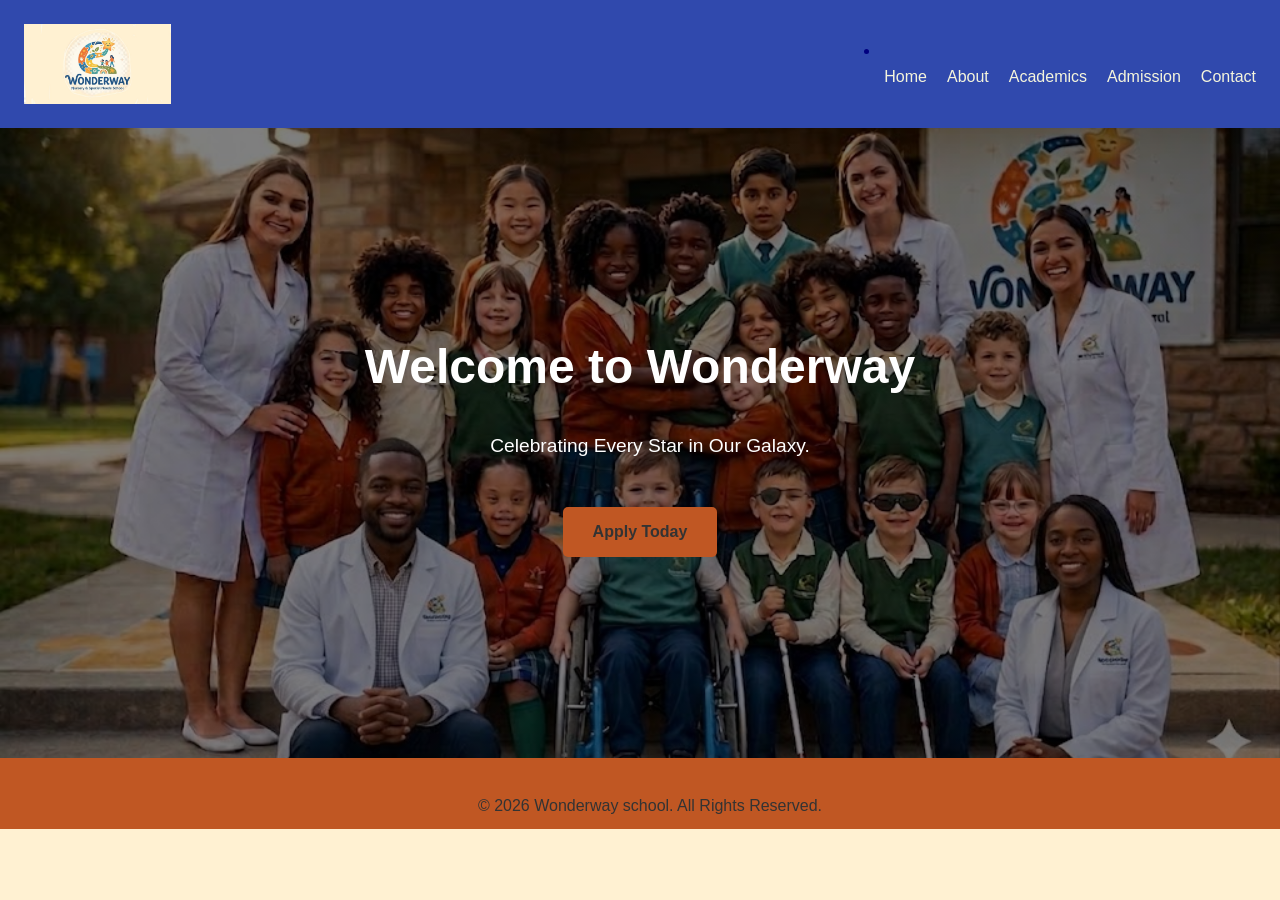
<file: index.html>
<!DOCTYPE html>
<html lang="en">
<head>
    <meta charset="UTF-8">
    <meta name="viewport" content="width=device-width, initial-scale=1.0">
    <title> WonderWay Academy | Excellence in Education</title>
    <link rel="stylesheet" href="style.css">
</head>
<body>
    <header>
        <nav class="navbar">
            <div class="logo">
 <img src="ion.jpg">
</div>
      <li><ul class="nav-links">
    <li><a href="index.html">Home</a></li>
    <li><a href="about.html">About</a></li>
    <li><a href="academics.html">Academics</a></li>
    <li><a href="admissions.html">Admission</a></li>
    <li><a href="contact.html">Contact</a></li>
</ul></li>
            </ul>
        </nav>
    </header>
    <section class="hero slideshow">
        <div class="hero-content">
        <h1>Welcome to Wonderway</h1>
        <p> Celebrating Every Star in Our Galaxy. </p>
            <a href= "admissions.html"class="btn">Apply Today</a>
        </div>
    </section>
      <footer>
        <p>&copy; 2026 Wonderway school. All Rights Reserved.</p>
    </footer>
</body>
</html>
</file>
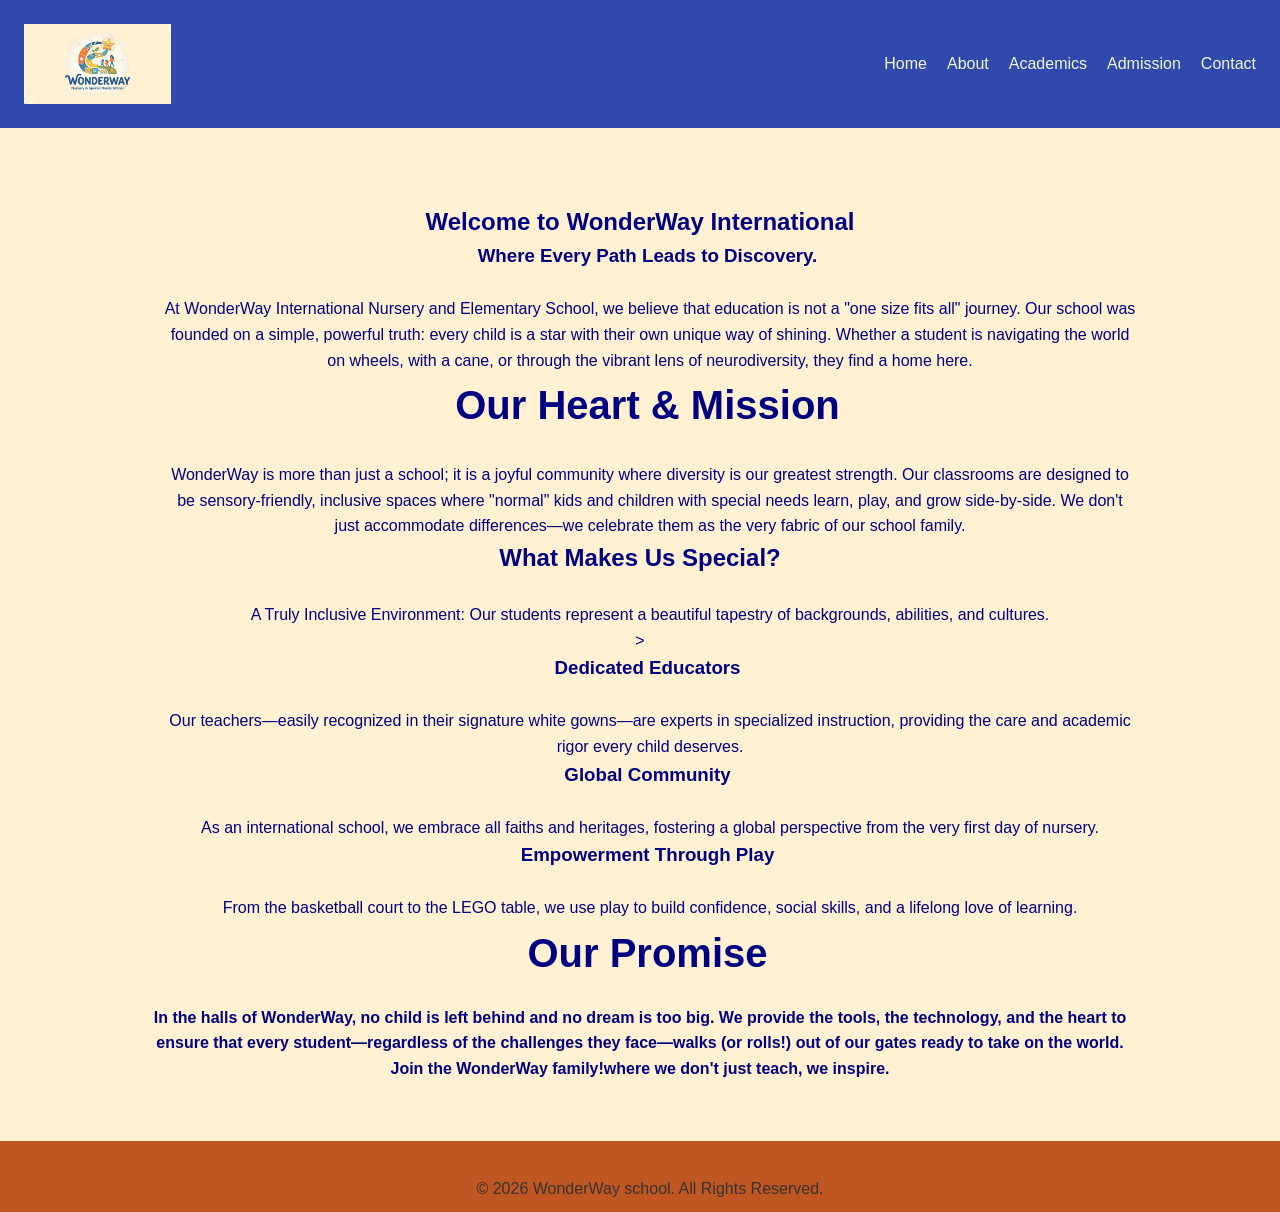
<file: about.html>
<!Doctype html>
<html>
<head>
    <meta charset="UTF-8">
    <meta name="viewport" content="width=device-width, initial-scale=1.0">
    <title>About Us | WonderWay Academy</title>
    <link rel="stylesheet" href="style.css">
</head>
<body>
    <header>
<nav class="navbar">
            <div class="logo">
 <img src="ion.jpg">
</div>
           <ul class="nav-links">
    <li><a href="index.html">Home</a></li>
    <li><a href="about.html">About</a></li>
    <li><a href="academics.html">Academics</a></li>
    <li><a href="admissions.html">Admission</a></li>
    <li><a href="contact.html">Contact</a></li>
</ul>
<!--Nav bar-->
        </nav>
    </header>
<section class="content-section">
    <h1>Welcome to WonderWay International</h1>
<h3>Where Every Path Leads to Discovery.</h3>

<p>At WonderWay International Nursery and Elementary School, we believe that education is not a "one size fits all" journey. Our school was founded on a simple, powerful truth: every child is a star with their own unique way of shining. Whether a student is navigating the world on wheels, with a cane, or through the vibrant lens of neurodiversity, they find a home here.</p>

<h2>Our Heart & Mission</h2>

<p>WonderWay is more than just a school; it is a joyful community where diversity is our greatest strength. Our classrooms are designed to be sensory-friendly, inclusive spaces where "normal" kids and children with special needs learn, play, and grow side-by-side. We don't just accommodate differences—we celebrate them as the very fabric of our school family.</p>

<h1>What Makes Us Special?</h1>

<p>A Truly Inclusive Environment: Our students represent a beautiful tapestry of backgrounds, abilities, and cultures.</p>>

<h3>Dedicated Educators</h3> <p>Our teachers—easily recognized in their signature white gowns—are experts in specialized instruction, providing the care and academic rigor every child deserves.</p>

<h3>Global Community</h3><p> As an international school, we embrace all faiths and heritages, fostering a global perspective from the very first day of nursery.</p>

<h3>Empowerment Through Play</h3><p>From the basketball court to the LEGO table, we use play to build confidence, social skills, and a lifelong love of learning.</p>

<h2>Our Promise<h2>

<h4>In the halls of WonderWay, no child is left behind and no dream is too big. We provide the tools, the technology, and the heart to ensure that every student—regardless of the challenges they face—walks (or rolls!) out of our gates ready to take on the world.

Join the WonderWay family!where we don't just teach, we inspire.</h4>
</section>
<!-- Footer --> 
 <footer>
        <p>&copy; 2026 WonderWay school. All Rights Reserved.</p>
    </footer>
</body>
</html>
</file>
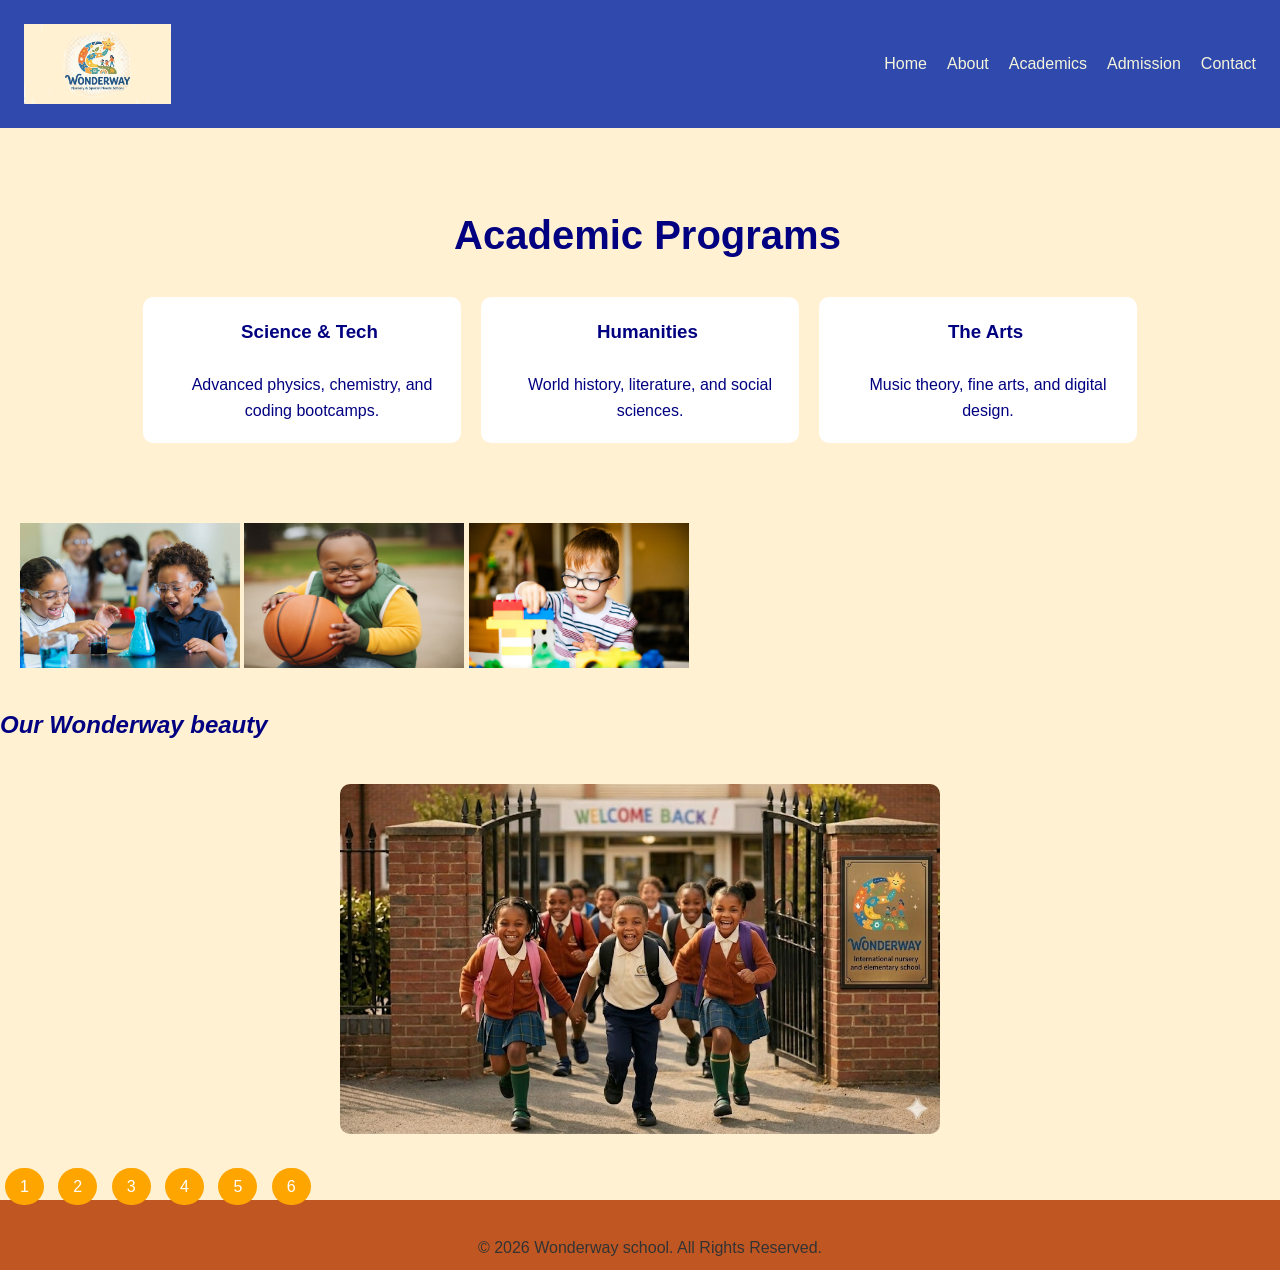
<file: academics.html>
<!Doctype html>
<html>
<head>
    <meta charset="UTF-8">
    <meta name="viewport" content="width=device-width, initial-scale=1.0">
    <title>About Us | WonderWay Academy</title>
    <link rel="stylesheet" href="style.css">
</head>
<body>
<!-- Navigation Bar -->
    <header>
<nav class="navbar">
            <div class="logo">
 <img src="ion.jpg">
</div>
            <ul class="nav-links">
    <li><a href="index.html">Home</a></li>
    <li><a href="about.html">About</a></li>
    <li><a href="academics.html">Academics</a></li>
    <li><a href="admissions.html">Admission</a></li>
    <li><a href="contact.html">Contact</a></li>
</ul>
        </nav>
    </header>
<section class="content-section">
    <h2>Academic Programs</h2>
    <div class="academic-grid">
     <div class="dept">
            <h3>Science & Tech</h3>
            <p>Advanced physics, chemistry, and coding bootcamps.</p>
        </div>
        <div class="dept">
            <h3>Humanities</h3>
            <p>World history, literature, and social sciences.</p>
        </div>
        <div class="dept">
            <h3>The Arts</h3>
            <p>Music theory, fine arts, and digital design.</p>
        </div>
    </div>
</section>
<div class="img">
 <img src="science.jpg" height=145 width=220>
  <img src="spo.jpg" height=145 width=220>
   <img src="lego.jpg" height=145 width=220>
</div>
<h2 style="margin-left:50;"><i>Our Wonderway beauty</i></h2>

<!-- Radio buttons -->
<input type="radio" name="slides" id="slide1" checked>
<input type="radio" name="slides" id="slide2">
<input type="radio" name="slides" id="slide3">
<input type="radio" name="slides" id="slide4">
<input type="radio" name="slides" id="slide5">
<input type="radio" name="slides" id="slide6">

<div class="slider">
  <div class="slides">
    <img src="gate.jpg" alt="Photo 1">
    <img src="act.jpg" alt="Photo 2">
    <img src="blind.jpg" alt="Photo 3">
    <img src="p.jpg">
    <img src="t.jpg">
   <img src="z.jpg">
  </div>
</div>

<div class="navigation">
  <label for="slide1">1</label>
  <label for="slide2">2</label>
  <label for="slide3">3</label>
  <label for="slide4">4</label>
 <label for="slide5">5</label>
 <label for="slide6">6</label>
</div>

<!-- Footer -->
    <footer>
        <p>&copy; 2026 Wonderway school. All Rights Reserved.</p>
    </footer>
</body>
</html>
</file>
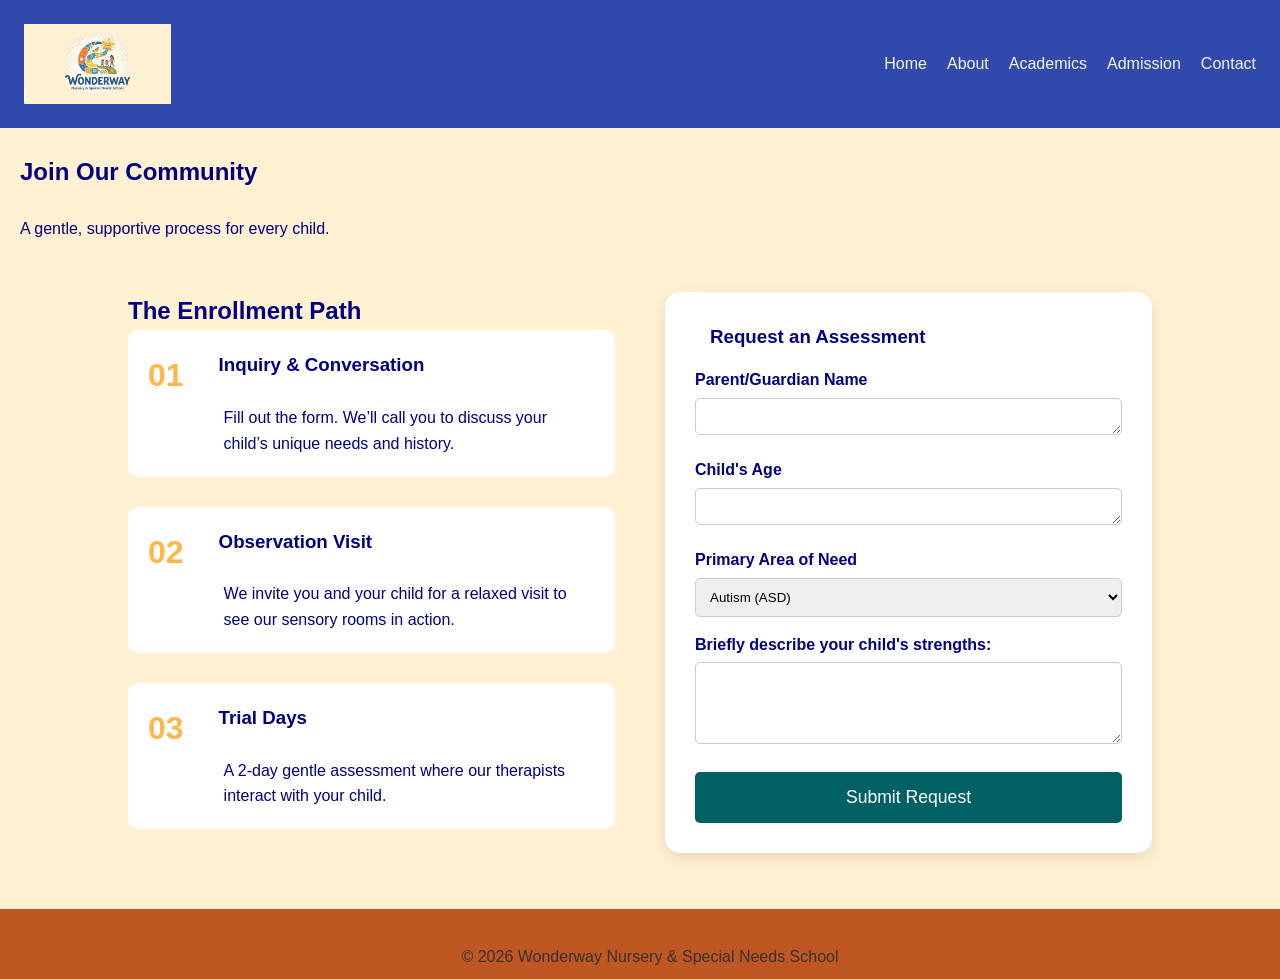
<file: admissions.html>
<!DOCTYPE html>
<html lang="en">
<head>
    <meta charset="UTF-8">
    <meta name="viewport" content="width=device-width, initial-scale=1.0">
    <title>Enrollment | Wonderway School</title>
    <link rel="stylesheet" href="style.css">
</head>
<body>

    <header>
<nav class="navbar">
            <div class="logo">
 <img src="ion.jpg">
</div>  
            <ul class="nav-links">
    <li><a href="index.html">Home</a></li>
    <li><a href="about.html">About</a></li>
    <li><a href="academics.html">Academics</a></li>
    <li><a href="admissions.html">Admission</a></li>
    <li><a href="contact.html">Contact</a></li>
</ul>
        </nav>
    </header>
    <section class="page-banner">
        <h1>Join Our Community</h1>
        <p>A gentle, supportive process for every child.</p>
    </section>

    <section class="container">
        <div class="admission-grid">
            
            <div class="info-side">
                <h2>The Enrollment Path</h2>
                <div class="step-card">
                    <span>01</span>
                    <div>
                        <h3>Inquiry & Conversation</h3>
                        <p>Fill out the form. We’ll call you to discuss your child’s unique needs and history.</p>
                    </div>
                </div>
                <div class="step-card">
                    <span>02</span>
                    <div>
                        <h3>Observation Visit</h3>
                        <p>We invite you and your child for a relaxed visit to see our sensory rooms in action.</p>
                    </div>
                </div>
                <div class="step-card">
                    <span>03</span>
                    <div>
                        <h3>Trial Days</h3>
                        <p>A 2-day gentle assessment where our therapists interact with your child.</p>
                    </div>
                </div>
            </div>

            <div class="form-side">
                <form class="enroll-form">
                    <h3>Request an Assessment</h3>
                    <label>Parent/Guardian Name</label>
                    <input type="text"required>
<textarea rows="1"></textarea>

                    
                    <label>Child's Age</label>
                    <input type="number" required>
<textarea rows="1"></textarea>


                    <label>Primary Area of Need</label>
                    <select>
                        <option>Autism (ASD)</option>
                        <option>Speech & Language</option>
                        <option>Sensory Processing</option>
                        <option>Physical Development</option>
                        <option>Other / Multiple Needs</option>
                    </select>

                    <label>Briefly describe your child's strengths:</label>
                    <textarea rows="4"></textarea>

                    <button type="submit" class="btn-submit">Submit Request</button>
                </form>
            </div>

        </div>
    </section>

    <footer>
        <p>&copy; 2026 Wonderway Nursery & Special Needs School</p>
    </footer>

</body>
</html>
</file>
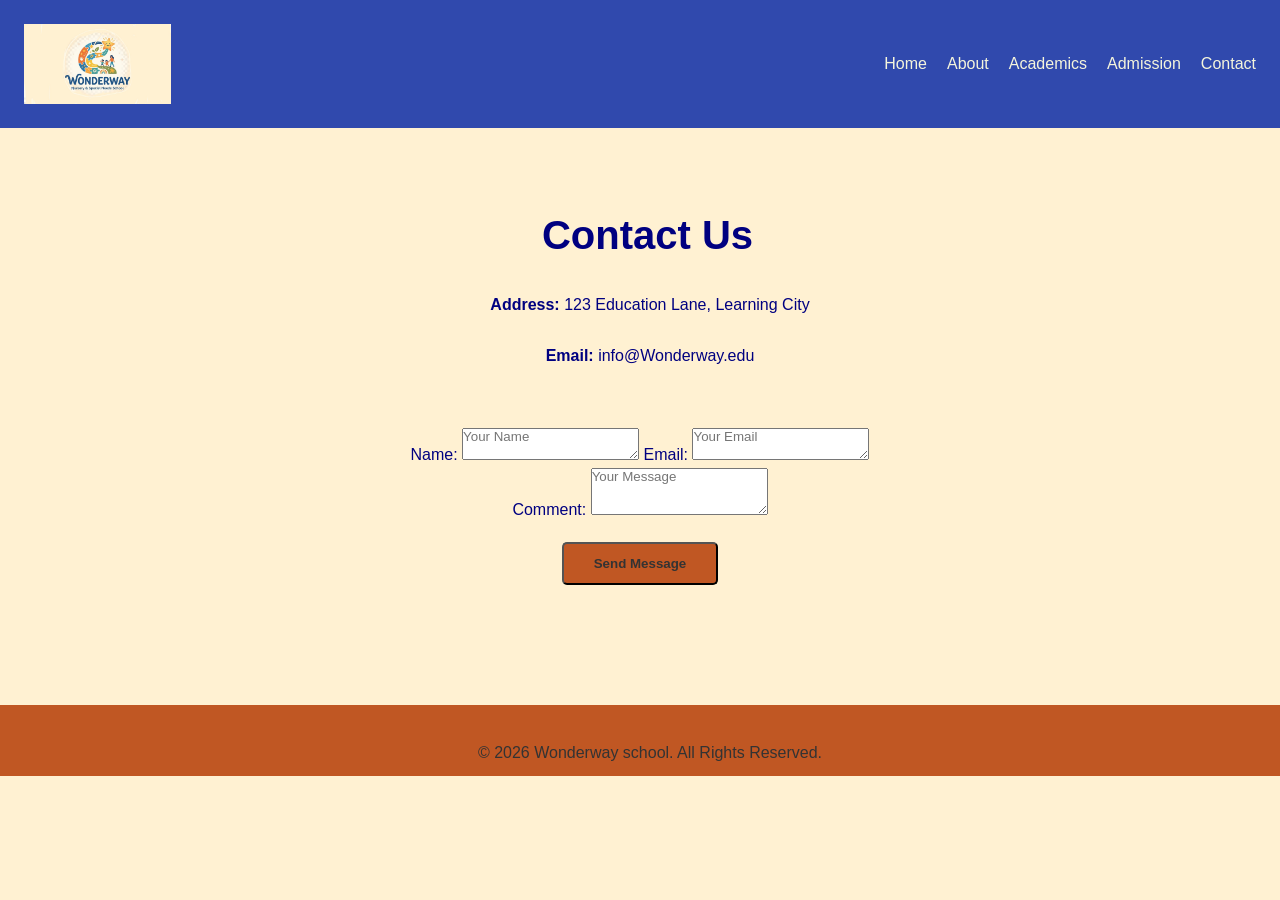
<file: contact.html>
<!Doctype html>
<html>
<head>
    <meta charset="UTF-8">
    <meta name="viewport" content="width=device-width, initial-scale=1.0">
    <title>About Us | WonderWay Academy</title>
    <link rel="stylesheet" href="style.css">
</head>
<body>
<!-- Navigation Bar -->
    <header>
        <nav class="navbar">
            <div class="logo">
 <img src="ion.jpg">
</div>  
            <ul class="nav-links">
    <li><a href="index.html">Home</a></li>
    <li><a href="about.html">About</a></li>
    <li><a href="academics.html">Academics</a></li>
    <li><a href="admissions.html">Admission</a></li>
    <li><a href="contact.html">Contact</a></li>
</ul>
        </nav>
    </header>
<section class="content-section">
    <h2>Contact Us</h2>
    <div class="contact-container">
        <div class="info">
            <p><strong>Address:</strong> 123 Education Lane, Learning City</p>
            <p><strong>Email:</strong> info@Wonderway.edu</p>
        </div>
        <form class="contact-form">
             <label>Name:</label>
            <textarea input type="text" placeholder="Your Name" required></textarea>
   <label>Email:</label>
            <textarea input type="email" placeholder="Your Email"required></textarea>
<br/>
           <label>Comment:</label>
 <textarea rows="3"input type="text" placeholder="Your Message"></textarea>
</br>
            <button type="submit" class="btn">Send Message</button>
        </form>
    </div>
    </div>
</section>
<!-- Footer -->
    <footer>
        <p>&copy; 2026 Wonderway school. All Rights Reserved.</p>
    </footer>

</body>
</html>
</file>
<file: style.css>
/* General Styles */
* {
    margin: 0;
    padding: 0;
    box-sizing: border-box;
    font-family: 'Segoe UI', Tahoma, Geneva, Verdana, sans-serif;
}

body {
    line-height: 1.6;
    color: navy;
    background-color:#FFF1D2;
}
/* Navigation */
nav {
    display: flex;
    justify-content: space-between;
    align-items: center;
    padding: 1.5rem;
    background-color:#3049AD;
/* Dark Green School Theme */
}
.logo {
    align-items:left;
    height: 80px;
    width:  90px;
    display: flex;
    margin-left:0px;
}
.nav-links {
    list-style: none;
    display: flex;
}


.nav-links li {
    margin-left: 20px;
}

.nav-links a {
    text-decoration: none;
    color: beige;
    transition: color 0.3s;
}

.nav-links a:hover {
    color: #333;
    background-color:#82C8E5
}

/* Hero Section */
.hero {
    height: 70vh;
    background: linear-gradient(rgba(0,0,0,0.5), rgba(0,0,0,0.5)),
                url('wh.jpg');
    background-size: cover;
    background-position: center;
    display: flex;
    align-items: center;
    justify-content: center;
    text-align: center;
    color: white;
}

.hero-content h1 {
    font-size: 3rem;
    margin-bottom: 10px;
}
.hero-content p {
    font-size: 1.2rem;
    margin-bottom: 25px;
}

.btn {
    display: inline-block;
    background: #C05723;
    color: #333;
    padding: 12px 30px;
    text-decoration: none;
    border-radius: 5px;
    font-weight: bold;
    margin-top: 20px;
}
.features {
    display: flex;
    justify-content: space-around;
    padding: 50px 10%;
    background: #D1D9D4;
}

.card {
    background: #FFFDF5;
    padding: 20px;
    width: 30%;
    border-radius: 8px;
    box-shadow: 0 4px 8px rgba(0,0,0,0.1);
    text-align: center;
}

.card h3 {
    color: #004d40;
    margin-bottom: 10px;
}

/* Footer */
footer {
    text-align: center;
    padding: 10px;
    background: #C05723;
    color: #333;
}
Specific Styling */
.page-banner {
    background:beige;
    padding: 60px 10%;
    text-align: center;
}

.container {
    padding: 50px 10%;
}

.admission-grid {
    display: grid;
    grid-template-columns: 1fr 1fr;
    gap: 50px;
}

.step-card {
    display: flex;
    gap: 20px;
    margin-bottom: 30px;
    background: white;
    padding: 20px;
    border-radius: 10px;
}

.step-card span {
    font-size: 2rem;
    font-weight: bold;
    color: #ffb74d; /* Warm orange */
}

/* The Enrollment Form */
.enroll-form {
    background: white;
    padding: 30px;
    border-radius: 15px;
    box-shadow: 0 5px 15px rgba(0,0,0,0.1);
}

.enroll-form label {
    display: block;
    margin-top: 15px;
    font-weight: bold;
}

.enroll-form input, .enroll-form select, .enroll-form textarea {
    width: 100%;
    padding: 10px;
    margin-top: 5px;
    border: 1px solid #ccc;
    border-radius: 5px;
}

.btn-submit {
    margin-top: 20px;
    background: #006064;
    color: white;
    padding: 15px;
    width: 100%;
    border: none;
    border-radius: 5px;
    cursor: pointer;
    font-size: 1.1rem;
}
.page-banner h1,p{
    margin-left:20px;
    margin-top: 25px;
}
.img{
     margin: 20px;
     align-items:center;
     padding-bottom: 10px;
}
.content-section h2,h3{ 
      margin-left:15px;
}
.content-section {
      margin-left:15px;
      margin-top:15px;
      margin-right:15px;
      padding:10px;
}
/* Layout for Sub-pages */
.content-section {
    padding: 60px 10%;
    text-align: center;
}

.content-section h2 {
    color: navy;
    margin-bottom: 20px;
    font-size: 2.5rem;
}

/* Academics Grid */
.academic-grid {
    display: grid;
    grid-template-columns: repeat(auto-fit, minmax(250px, 1fr));
    gap: 20px;
    margin-top: 30px;
}

.dept {
    background:white;
    padding: 20px;
    border-radius: 10px;
}


  .slider{
    width: 600px;
    height: 350px;
    margin: 40px auto;
    position: relative;
    overflow: hidden;
    border-radius: 10px;
  }

  .slides{
    display: flex;
    width: 300%;
    transition: 0.5s;
  }

  .slides img{
    width: 600px;
    height: 350px;
  }

  input{
    display: none;
  }

  #slide1:checked ~ .slider .slides{
    margin-left: 0;
  }

  #slide2:checked ~ .slider .slides{
    margin-left: -100%;
  }

  #slide3:checked ~ .slider .slides{
    margin-left: -200%;
  }

   #slide4:checked 
~ .slider .slides{
    margin-left: -300%;
  }

#slide5:checked 
~ .slider .slides{
    margin-left: -400%;
  }

#slide6:checked 
~ .slider .slides{
    margin-left: -500%;
  }

  .navigation{
    margin-top: 15px;
  }

  .navigation label{
    cursor: pointer;
    padding: 10px 15px;
    background:orange;
    color: white;
    border-radius:20px;
    margin: 5px;
  }

  .navigation label:hover{
    background: bisque;
  }
.contact-form{
    margin:50px;
    padding:10px;
}
</file>
